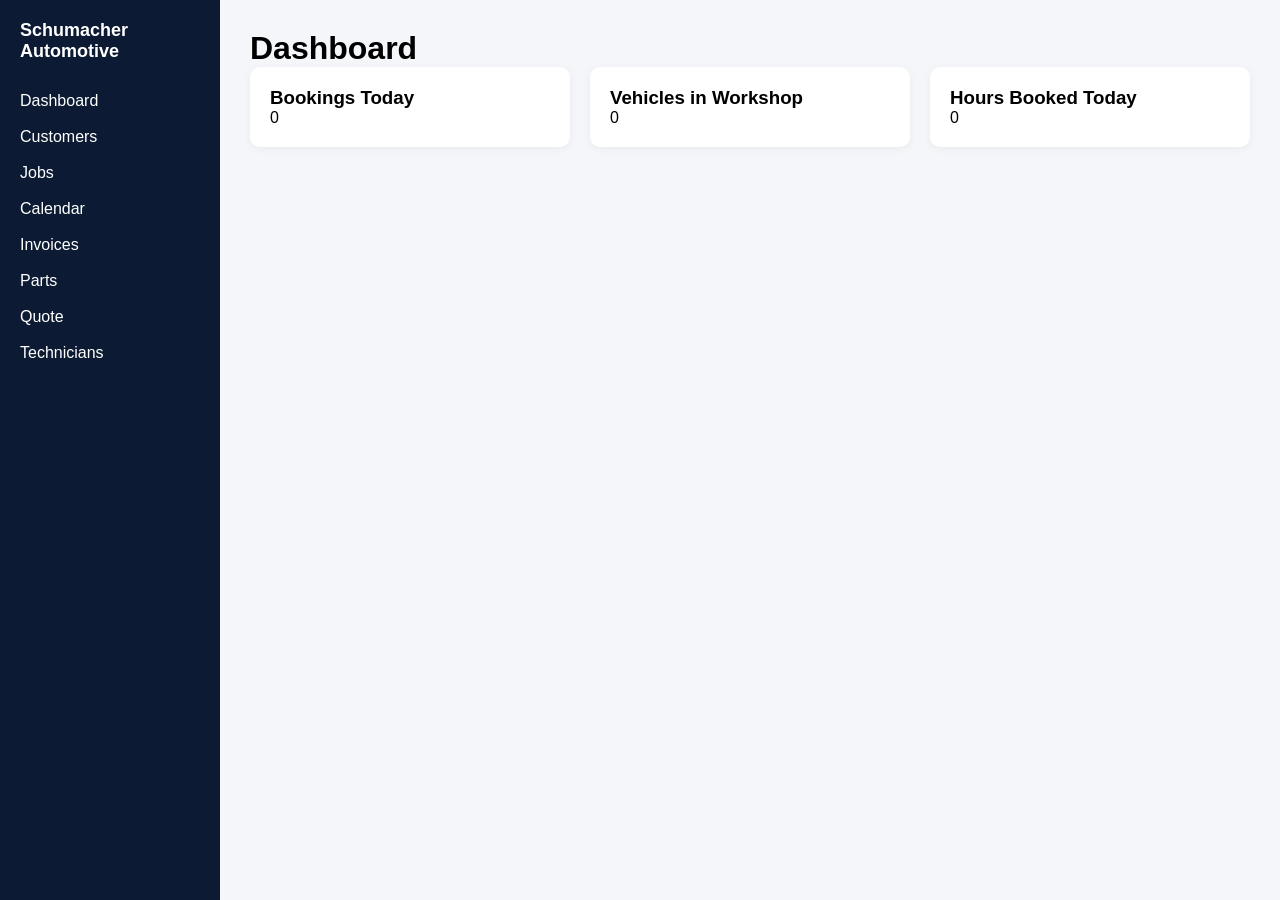
<file: index.html>
<!DOCTYPE html>
<html lang="en">
<head>
<meta charset="UTF-8">
<meta name="viewport" content="width=device-width, initial-scale=1.0">
<title>Schumacher Automotive DMS</title>
<link rel="stylesheet" href="styles.css">
</head>

<body>

<div class="sidebar">
    <h2>Schumacher Automotive</h2>
    <ul>
        <li onclick="openDashboard()">Dashboard</li>
        <li onclick="openCustomers()">Customers</li>
        <li onclick="openJobs()">Jobs</li>
        <li onclick="openCalendar()">Calendar</li>
        <li onclick="openInvoices()">Invoices</li>
        <li onclick="openParts()">Parts</li>
        <li onclick="openQuotes()">Quote</li>
        <li>Technicians</li>
    </ul>
</div>

<div class="main">

    <!-- DASHBOARD SECTION -->
    <div id="dashboardSection">
        <h1>Dashboard</h1>

        <div class="cards">
            <div class="card" onclick="openCalendar()">
                <h3>Bookings Today</h3>
                <p id="bookingCount">0</p>
            </div>
            <div class="card">
                <h3>Vehicles in Workshop</h3>
                <p>0</p>
            </div>
            <div class="card">
                <h3>Hours Booked Today</h3>
                <p>0</p>
            </div>
        </div>
    </div>

    <!-- CUSTOMERS SECTION -->
<div id="customersSection" style="display:none;">
    <h1>Customers</h1>

    <!-- ADD / EDIT CUSTOMER FORM -->
    <div class="container" style="margin-bottom:20px;">
        <h3>Add / Edit Customer</h3>

        <input type="hidden" id="customerId">

        <div class="form-row">
            <label>First Name</label>
            <input type="text" id="customerFirstName">
        </div>

        <div class="form-row">
            <label>Last Name</label>
            <input type="text" id="customerLastName">
        </div>

        <div class="form-row">
            <label>Phone</label>
            <input type="text" id="customerPhone">
        </div>

        <div class="form-row">
            <label>Email</label>
            <input type="text" id="customerEmail">
        </div>

        <button class="primary" onclick="saveCustomer()">Save Customer</button>
    </div>

    <!-- VEHICLE FORM -->
    <div class="container" style="margin-bottom:20px;">
        <h3>Add Vehicle To Selected Customer</h3>

        <div class="form-row">
            <label>Rego</label>
            <input type="text" id="vehicleRego">
        </div>

        <div class="form-row">
            <label>Make</label>
            <input type="text" id="vehicleMake">
        </div>

        <div class="form-row">
            <label>Model</label>
            <input type="text" id="vehicleModel">
        </div>

        <div class="form-row">
            <label>Year</label>
            <input type="text" id="vehicleYear">
        </div>
    </div>

    <!-- CUSTOMER SEARCH -->
    <div style="margin-bottom:15px;">
        <input 
            type="text" 
            id="customerSearchInput" 
            placeholder="Search name, phone, email or rego..."
            onkeyup="searchCustomers()"
            style="width:300px;"
        >
    </div>

    <!-- CUSTOMER TABLE -->
    <table>
        <thead>
            <tr>
                <th>First Name</th>
                <th>Last Name</th>
                <th>Phone</th>
                <th>Email</th>
                <th>Vehicles</th>
                <th></th>
            </tr>
        </thead>
        <tbody id="customerTableBody"></tbody>
    </table>

</div>
    <!-- JOB TYPES SECTION -->
    <div id="jobsSection" style="display:none;">
        <h1>Job Types</h1>

        <div class="container" style="margin-bottom:20px;">
    <h3>Add / Edit Repairs Template</h3>

    <input type="hidden" id="serviceId">

    <div class="form-row">
        <label>Service Name</label>
        <input type="text" id="serviceName">
    </div>

    <div class="form-row">
        <label>Full Description</label>
        <textarea id="serviceDescription" class="large-description"></textarea>
    </div>

    <div class="form-row">
        <label>Default Hours</label>
        <input type="number" id="serviceHours">
    </div>

    <div class="form-row">
        <label>Default Labour Rate</label>
        <input type="number" id="serviceRate">
    </div>

    <div class="form-actions">
        <button type="button" class="primary" onclick="addServiceType()">Save Service</button>
<button type="button" onclick="clearServiceForm()">Clear</button>
    </div>
</div>

        <table>
            <thead>
    <tr>
        <th>Service Name</th>
        <th>Description</th>
        <th>Default Hours</th>
        <th>Labour Rate</th>
        <th></th>
    </tr>
</thead>
            <tbody id="jobTypesTableBody"></tbody>
        </table>
        

</div>
    

    <!-- PARTS SECTION -->
    <div id="partsSection" style="display:none;">
        <h1>Parts Library</h1>

        <div class="container">
            <h3>Add New Part</h3>
            <input type="text" id="partNumber" placeholder="Part Number">
            <input type="text" id="partDescription" placeholder="Description">
            <input type="number" id="partPrice" placeholder="Default Price">
            <button class="primary" onclick="addPart()">Add Part</button>
        </div>

        <div class="container">
            <h3>Parts List</h3>
            <table>
                <thead>
                    <tr>
                        <th>Part #</th>
                        <th>Description</th>
                        <th>Default Price</th>
                        <th></th>
                    </tr>
                </thead>
                <tbody id="partsTableBody"></tbody>
            </table>
        </div>
    </div>

    <!-- INVOICES SECTION -->
<div id="invoicesSection" style="display:none;">
    <h1>Invoices</h1>

    <div class="container">
        <h3>Customer Details</h3>
        <input type="text" id="customerName" placeholder="Customer Name">
        <input type="text" id="vehicle" placeholder="Vehicle">
    </div>

    <div class="container">
        <h3>Add Item</h3>

        <select id="partsLibrarySelect">
            <option value="">Select From Parts Library</option>
        </select>

        <div style="display:flex; gap:10px;">
            <input type="text" id="itemDescription" placeholder="Description">
            <input type="number" id="itemPrice" placeholder="Price">
            <input type="number" id="itemQty" value="1">
        </div>

        <button class="primary" onclick="addInvoiceItem()">Add Item</button>

        <table>
            <thead>
                <tr>
                    <th>Description</th>
                    <th>Price</th>
                    <th>Qty</th>
                    <th>Total</th>
                    <th></th>
                </tr>
            </thead>
            <tbody id="invoiceItemsBody"></tbody>
        </table>

        <div style="text-align:right; margin-top:10px;">
            Subtotal: $<span id="subtotal">0.00</span><br>
            GST: $<span id="gst">0.00</span><br>
            Total: $<span id="grandTotal">0.00</span>
        </div>
    </div>
</div>

<!-- QUOTES SECTION -->
<div id="quotesSection" style="display:none;">
    <h1>Quotes</h1>

    <div class="container">
        <h3>Customer Details</h3>
        <input type="text" id="quoteCustomerName" placeholder="Customer Name">
        <input type="text" id="quoteVehicle" placeholder="Vehicle">
    </div>

    <div class="container">
        <h3>Add Item</h3>

        <select id="quotePartSelect" onchange="fillPartIntoQuote()">
    <option value="">Select From Parts Library</option>
</select>

<select id="quoteJobTypeSelect" onchange="fillJobTypeIntoQuote()">
    <option value="">Select Job Type</option>
</select>

<button type="button" onclick="addPartToCurrentJob()">Add Part to Job</button>
<ul id="currentJobPartsList"></ul>

        <div style="display:flex; gap:10px; margin-top:10px;">
            <input type="text" id="quoteItemDescription" placeholder="Description">
            <input type="number" id="quoteItemPrice" placeholder="Price">
            <input type="number" id="quoteItemQty" value="1">
            <button class="primary" onclick="addQuoteItem()">Add Item</button>
        </div>

        <table>
            <thead>
                <tr>
                    <th>Description</th>
                    <th>Price</th>
                    <th>Qty</th>
                    <th>Total</th>
                    <th></th>
                </tr>
            </thead>
            <tbody id="quoteItemsBody"></tbody>
        </table>

        <div style="text-align:right; margin-top:10px;">
            Subtotal: $<span id="quoteSubtotal">0.00</span><br>
            GST: $<span id="quoteGst">0.00</span><br>
            Total: $<span id="quoteGrandTotal">0.00</span>
        </div>

        <button class="primary" onclick="saveQuote()">Save Quote</button>
    </div>

    <div class="container" style="margin-top:20px;">
        <h3>Saved Quotes</h3>
        <table class="bookings-table">
            <thead>
                <tr>
                    <th>Quote #</th>
                    <th>Date</th>
                    <th>Total</th>
                    <th>Status</th>
                </tr>
            </thead>
            <tbody id="quotesTableBody"></tbody>
        </table>
    </div>
</div>
    <!-- CALENDAR SECTION -->
    <div id="calendarWrapper" class="calendar-wrapper" style="display:none;">

        <div class="day-header">
            <h2>
                Bookings -
                <button onclick="changeYear(-1)">&lt;&lt;</button>
                <span id="yearDisplay"></span>
                <button onclick="changeYear(1)">&gt;&gt;</button>
            </h2>
            <button class="danger" onclick="closeCalendar()">✕ Close</button>
        </div>

        <div id="calendarGrid" class="month-grid"></div>
        <div id="monthView"></div>

        <div id="dayPanel" class="day-panel">

            <div class="day-header">
                <h2>
                    <button onclick="changeDay(-1)">&lt;&lt;</button>
                    <span id="dayTitle"></span>
                    <button onclick="changeDay(1)">&gt;&gt;</button>
                    <span id="slotCounter" class="slots"></span>
                </h2>
                <button onclick="backToMonth()">← Back</button>
            </div>

            <button class="primary" onclick="addVehicle()">+ Add Vehicle</button>

            <div class="bookings-wrapper">
                <table id="bookingsTable" class="bookings-table">
                    <thead>
                        <tr>
                            <th>Slot</th>
                            <th>Rego</th>
                            <th>Customer</th>
                            <th>Job Type</th>
                            <th>Status</th>
                            <th>Notes</th>
                        </tr>
                    </thead>
                    <tbody id="bookingsBody">
                        <tr><td>1</td><td></td><td></td><td></td><td></td><td></td></tr>
                        <tr><td>2</td><td></td><td></td><td></td><td></td><td></td></tr>
                        <tr><td>3</td><td></td><td></td><td></td><td></td><td></td></tr>
                        <tr><td>4</td><td></td><td></td><td></td><td></td><td></td></tr>
                        <tr><td>5</td><td></td><td></td><td></td><td></td><td></td></tr>
                        <tr><td>6</td><td></td><td></td><td></td><td></td><td></td></tr>
                        <tr><td>7</td><td></td><td></td><td></td><td></td><td></td></tr>
                        <tr><td>8</td><td></td><td></td><td></td><td></td><td></td></tr>
                        <tr><td>9</td><td></td><td></td><td></td><td></td><td></td></tr>
                        <tr><td>10</td><td></td><td></td><td></td><td></td><td></td></tr>
                    </tbody>
                </table>
            </div>

        </div>
    </div>

</div> <!-- END .main -->

<script src="app.js"></script>
</body>
</html>
</file>
<file: styles.css>
*{
    margin:0;
    padding:0;
    box-sizing:border-box;
    font-family:Arial, Helvetica, sans-serif;
}

body{
    display:flex;
    background:#f4f6f9;
}

/* SIDEBAR */

.sidebar{
    width:220px;
    background:#0c1b33;
    color:white;
    min-height:100vh;
    padding:20px;
}

.sidebar h2{
    margin-bottom:30px;
    font-size:18px;
}

.sidebar ul{
    list-style:none;
}

.sidebar li{
    margin:18px 0;
    cursor:pointer;
}

/* MAIN */

.main{
    flex:1;
    padding:30px;
}

/* CARDS */

.cards{
    display:flex;
    gap:20px;
    margin-bottom:30px;
}

.card{
    background:white;
    padding:20px;
    border-radius:10px;
    flex:1;
    box-shadow:0 2px 8px rgba(0,0,0,0.05);
    cursor:pointer;
}

/* CALENDAR */

.calendar-wrapper{
    display:none;
    background:white;
    padding:20px;
    border-radius:12px;
    box-shadow:0 4px 12px rgba(0,0,0,0.08);
}

.month-grid{
    display:grid;
    grid-template-columns:repeat(3,1fr);
    gap:20px;
}

.month-box{
    background:#f8f9fa;
    padding:15px;
    border-radius:10px;
    cursor:pointer;
}

.day-grid{
    display:grid;
    grid-template-columns:repeat(7,1fr);
    gap:10px;
    margin-top:20px;
}

.day-box{
    padding:15px;
    background:#f1f1f1;
    border-radius:8px;
    text-align:center;
    cursor:pointer;
    position:relative;
}

.day-count{
    position:absolute;
    top:5px;
    right:6px;
    background:#3b82f6;
    color:white;
    font-size:11px;
    padding:2px 6px;
    border-radius:12px;
}

.day-full{
    background:#ff4d4d;
}

.day-panel{
    display:none;
    margin-top:20px;
}

.day-header{
    display:flex;
    justify-content:space-between;
    align-items:center;
    margin-bottom:15px;
}

button{
    cursor:pointer;
    border:none;
    padding:8px 14px;
    border-radius:8px;
}

.primary{
    background:#3b82f6;
    color:white;
}

.danger{
    background:#ff4d4d;
    color:white;
}

table{
    width:100%;
    border-collapse:collapse;
    margin-top:15px;
}

th,td{
    padding:10px;
    border:1px solid #ddd;
    text-align:left;
}

th{
    background:#f1f1f1;
}

.slots{
    font-weight:bold;
    margin-left:15px;
}
 
/* BOOKINGS SPREADSHEET */

.bookings-wrapper {
    margin-top: 20px;
    overflow-x: auto;
}

.bookings-table {
    width: 100%;
    border-collapse: collapse;
    background: #ffffff;
}

.bookings-table th,
.bookings-table td {
    border: 1px solid #ddd;
    padding: 8px;
    text-align: left;
    font-size: 14px;
}

.bookings-table th {
    background-color: #111;
    color: white;
}

.bookings-table tr:nth-child(even) {
    background-color: #f5f5f5;
}

.bookings-table tr:hover {
    background-color: #e9e9e9;
}
/* JOB TYPES FORM STRUCTURE */

.form-row {
    display: flex;
    align-items: center;
    margin-bottom: 12px;
}

.form-row label {
    width: 180px;
    font-weight: 500;
}

.form-row input {
    flex: 1;
    padding: 6px 8px;
}

.form-actions {
    margin-top: 15px;
    text-align: right;
}
/* LARGE DESCRIPTION BOX */

.large-description {
    flex: 1;
    height: 300px;
    padding: 8px;
    resize: vertical;
    overflow-y: auto;
}
</file>
